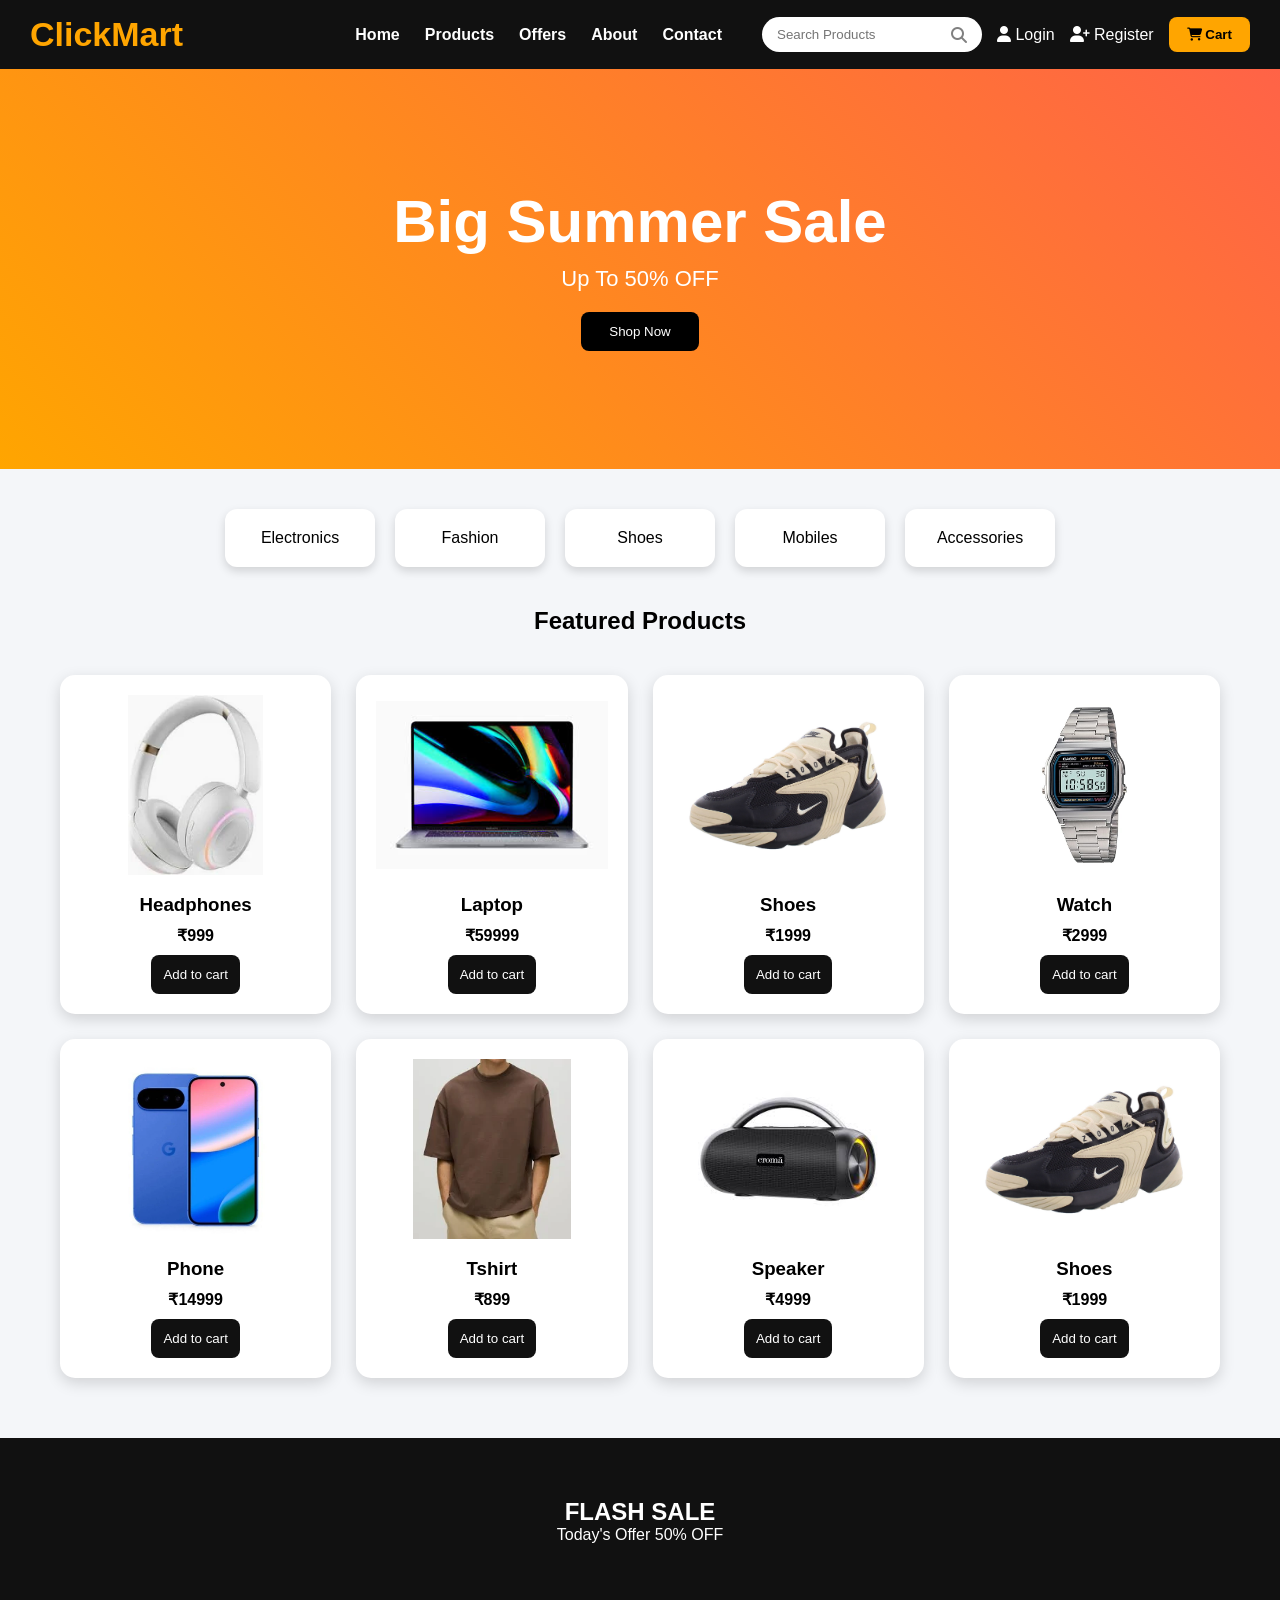
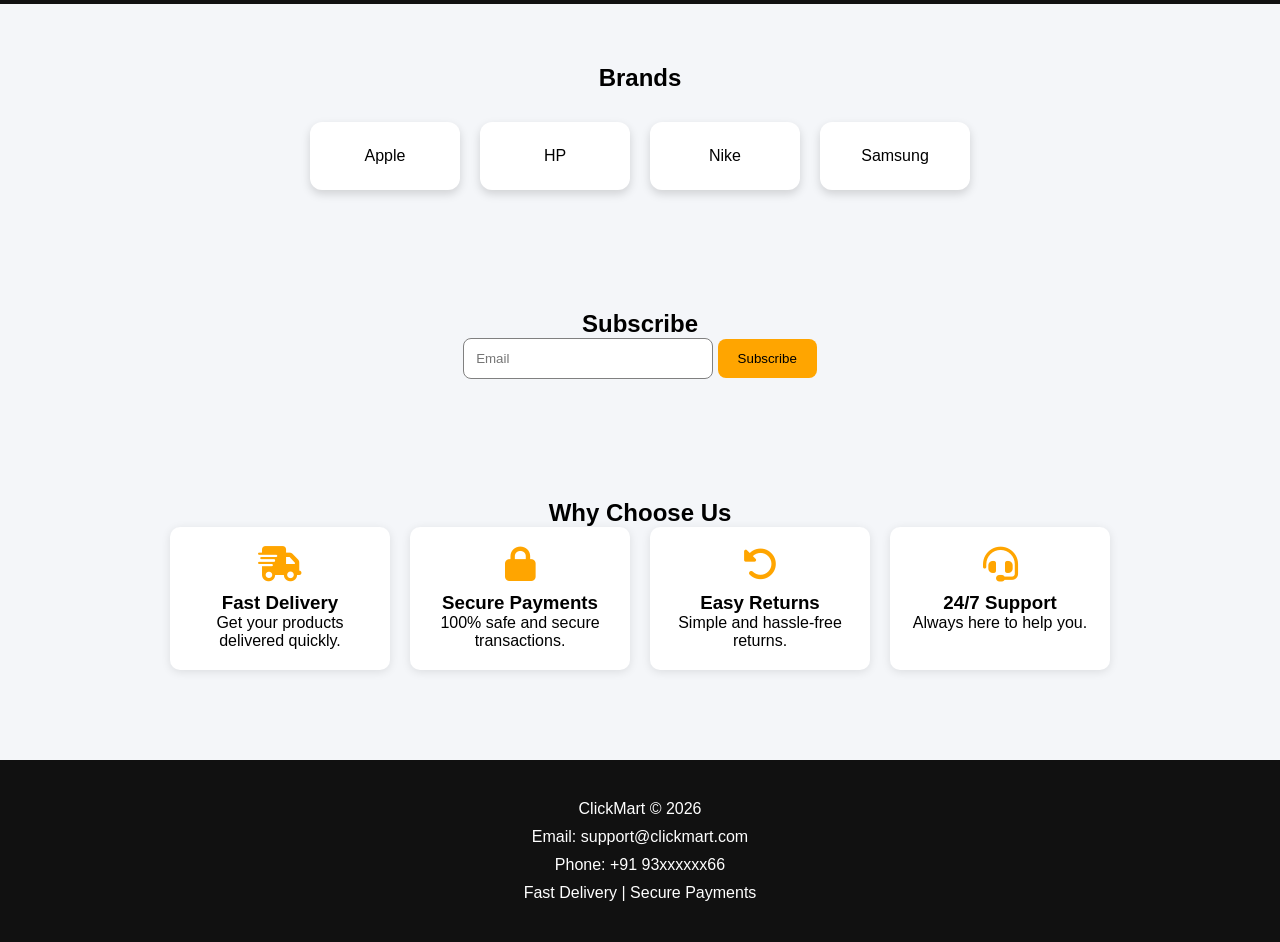
<file: index.html>
<!DOCTYPE html>
<html lang="en">

<head>

<meta charset="UTF-8">
<meta name="viewport" content="width=device-width, initial-scale=1.0">

<title>ClickMart</title>

<link rel="stylesheet"
href="https://cdnjs.cloudflare.com/ajax/libs/font-awesome/6.5.1/css/all.min.css">

<link rel="stylesheet" href="style.css">

</head>

<body>


<header>

<div class="logo">
ClickMart
</div>

<nav class="navbar">

<ul class="nav-links">

<li><a href="#home">Home</a></li>
<li><a href="#products">Products</a></li>
<li><a href="#offers">Offers</a></li>
<li><a href="#about">About</a></li>
<li><a href="#contact">Contact</a></li>

</ul>

<div class="right-section">

<div class="search-container">

<input type="text"
placeholder="Search Products"
class="search-box">

<i class="fa-solid fa-magnifying-glass"></i>

</div>

<a href="login.html">
<i class="fa-solid fa-user"></i>
Login
</a>

<a href="registration.html">
<i class="fa-solid fa-user-plus"></i>
Register
</a>

<button class="cart-btn">

<i class="fa-solid fa-cart-shopping"></i>

Cart

</button>

</div>

</nav>

</header>




<section class="hero" id="homde">

<h1>Big Summer Sale</h1>

<p>Up To 50% OFF</p>

<button>Shop Now</button>

</section>

<section class="categories" id="products">

<div>Electronics</div>
<div>Fashion</div>
<div>Shoes</div>
<div>Mobiles</div>
<div>Accessories</div>

</section>



<h2 class="title">
Featured Products
</h2>

<section class="products">

<div class="card">
<img src="headphone.webp">
<h3>Headphones</h3>
<p>₹999</p>
<button>Add to cart</button>
</div>

<div class="card">
<img src="laptop.jpg">
<h3>Laptop</h3>
<p>₹59999</p>
<button>Add to cart</button>
</div>

<div class="card">
<img src="shoes.jpg">
<h3>Shoes</h3>
<p>₹1999</p>
<button>Add to cart</button>
</div>

<div class="card">
<img src="watch.jpg">
<h3>Watch</h3>
<p>₹2999</p>
<button>Add to cart</button>
</div>

<div class="card">
<img src="mobile.webp">
<h3>Phone</h3>
<p>₹14999</p>
<button>Add to cart</button>
</div>

<div class="card">
<img src="tshirt.webp">
<h3>Tshirt</h3>
<p>₹899</p>
<button>Add to cart</button>
</div>

<div class="card">
<img src="speaker.jpg">
<h3>Speaker</h3>
<p>₹4999</p>
<button>Add to cart</button>
</div>

<div class="card">
<img src="shoes.jpg">
<h3>Shoes</h3>
<p>₹1999</p>
<button>Add to cart</button>
</div>

</section>


<section class="offer" id="offers">

<h2>FLASH SALE</h2>

<p>Today's Offer 50% OFF</p>

</section>


<section class="brands" >

<h2>Brands</h2>

<div class="brand-box">

<div>Apple</div>
<div>HP</div>
<div>Nike</div>
<div>Samsung</div>

</div>

</section>


<section class="newsletter">

<h2>Subscribe</h2>

<input placeholder="Email">

<button>Subscribe</button>

</section>

<section class="features" id="about">
    <h2>Why Choose Us</h2>

    <div class="feature-boxes">
        <div class="feature">
            <i class="fa-solid fa-truck-fast"></i>
            <h3>Fast Delivery</h3>
            <p>Get your products delivered quickly.</p>
        </div>

        <div class="feature">
            <i class="fa-solid fa-lock"></i>
            <h3>Secure Payments</h3>
            <p>100% safe and secure transactions.</p>
        </div>

        <div class="feature">
            <i class="fa-solid fa-rotate-left"></i>
            <h3>Easy Returns</h3>
            <p>Simple and hassle-free returns.</p>
        </div>

        <div class="feature">
            <i class="fa-solid fa-headset"></i>
            <h3>24/7 Support</h3>
            <p>Always here to help you.</p>
        </div>
    </div>
</section>


<footer id="contact">

<p>ClickMart © 2026</p>

<p>Email: support@clickmart.com</p>

<p>Phone: +91 93xxxxxx66</p>

<p>Fast Delivery | Secure Payments</p>

</footer>

</body>
</html>
</file>
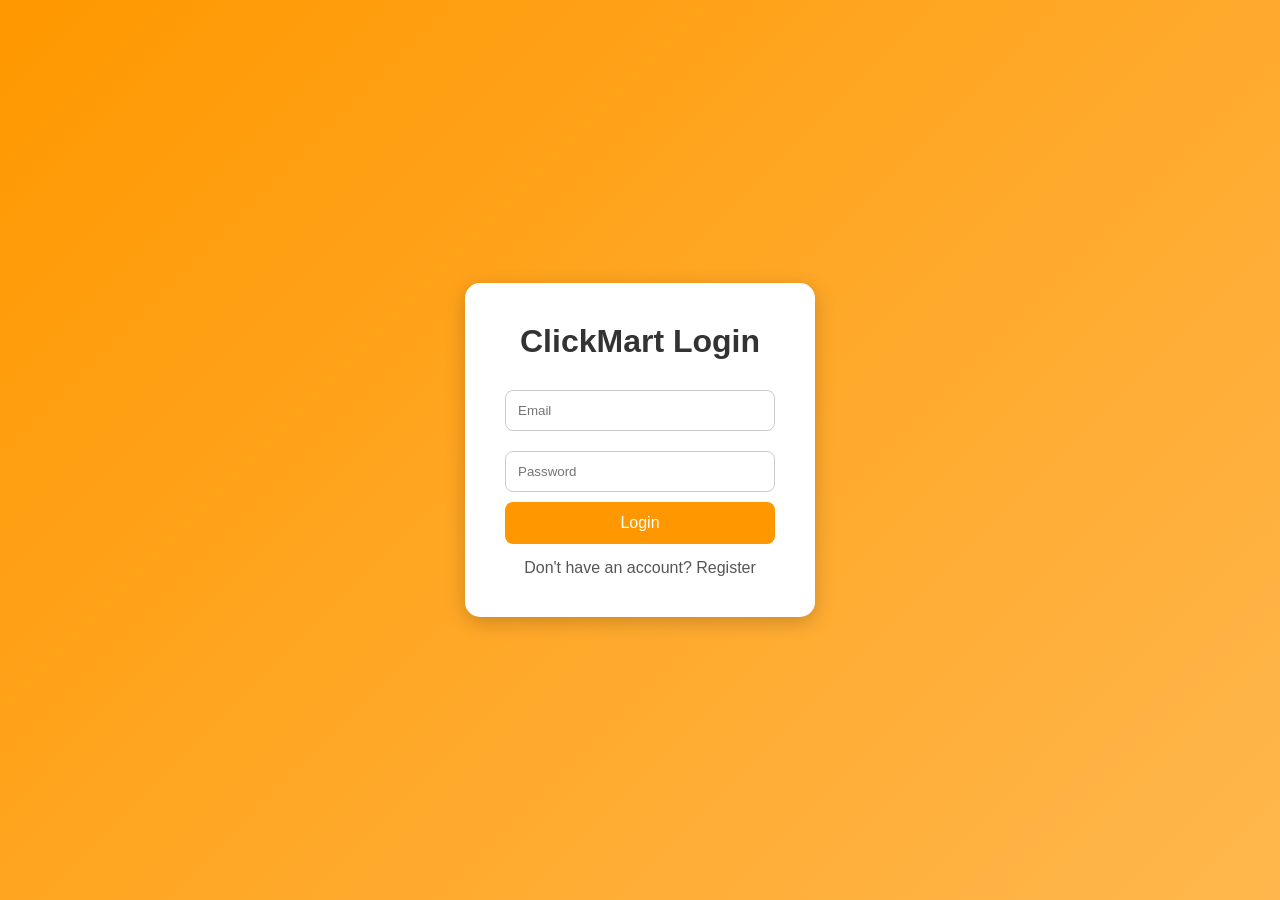
<file: login.html>
<!DOCTYPE html>
<html lang="en">
<head>
<meta charset="UTF-8">
<meta name="viewport" content="width=device-width, initial-scale=1.0">
<title>ClickMart Login</title>

<style>
*{
    margin:0;
    padding:0;
    box-sizing:border-box;
    font-family:Arial,sans-serif;
}

body{
    height:100vh;
    display:flex;
    justify-content:center;
    align-items:center;
    background:linear-gradient(135deg,#ff9800,#ffb74d);
}

.login-box{
    background:#fff;
    padding:40px;
    border-radius:15px;
    width:350px;
    text-align:center;
    box-shadow:0 5px 20px rgba(0,0,0,0.2);
}

.login-box h1{
    margin-bottom:20px;
    color:#333;
}

.input-box{
    width:100%;
    padding:12px;
    margin:10px 0;
    border:1px solid #ccc;
    border-radius:8px;
}

.login-btn{
    width:100%;
    padding:12px;
    background:#ff9800;
    color:white;
    border:none;
    border-radius:8px;
    font-size:16px;
    cursor:pointer;
}

.login-btn:hover{
    background:#e68900;
}

.register-link{
    margin-top:15px;
    display:block;
    text-decoration:none;
    color:#555;
}
</style>
</head>
<body>

<div class="login-box">
    <h1>ClickMart Login</h1>

    <form>
        <input type="email" placeholder="Email" class="input-box" required>

        <input type="password" placeholder="Password" class="input-box" required>

        <button type="submit" class="login-btn">
            Login
        </button>
    </form>

    <a href="registration.html" class="register-link">
        Don't have an account? Register
    </a>
</div>

</body>
</html>
</file>
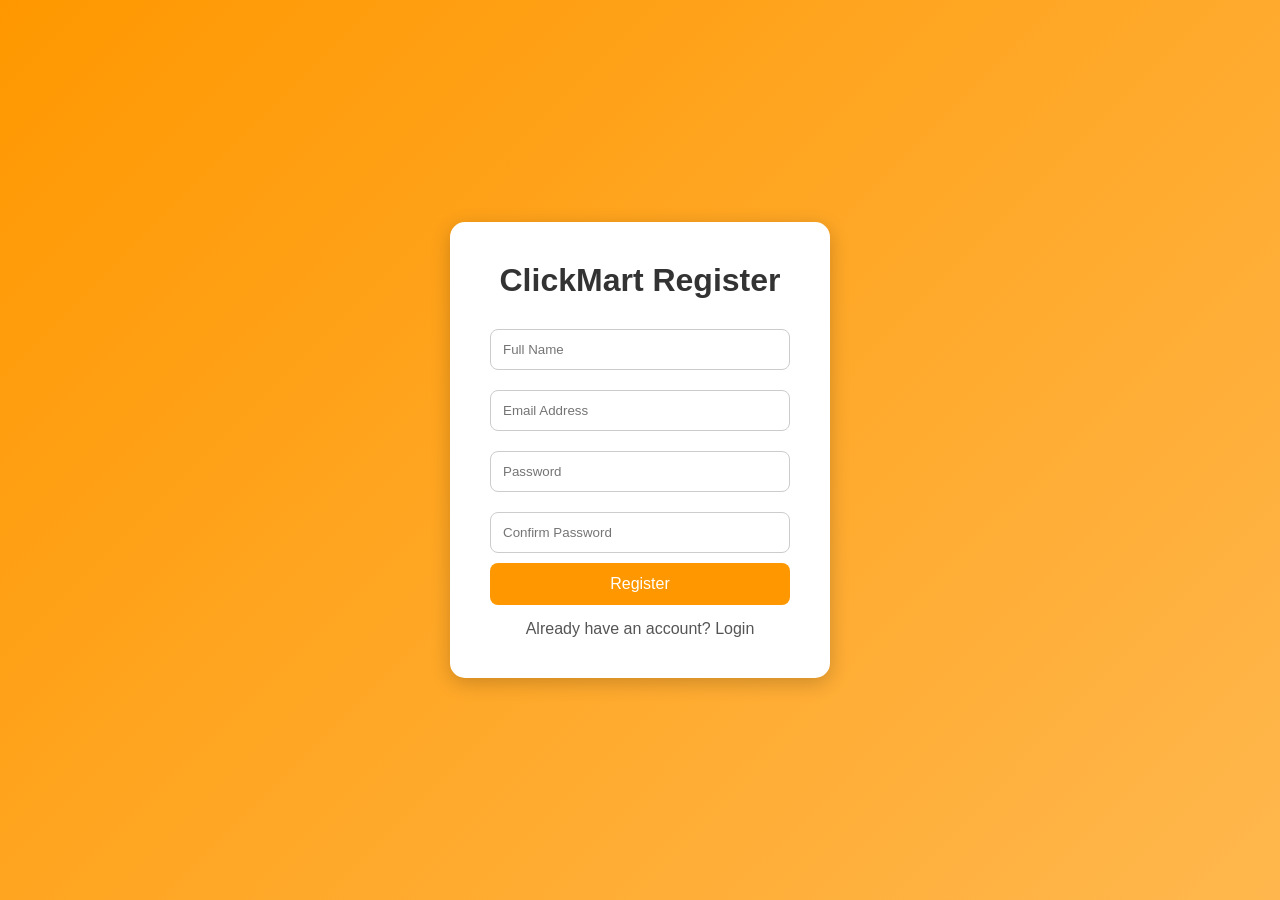
<file: registration.html>
<!DOCTYPE html>
<html lang="en">
<head>
<meta charset="UTF-8">
<meta name="viewport" content="width=device-width, initial-scale=1.0">
<title>ClickMart Register</title>

<style>
*{
    margin:0;
    padding:0;
    box-sizing:border-box;
    font-family:Arial,sans-serif;
}

body{
    height:100vh;
    display:flex;
    justify-content:center;
    align-items:center;
    background:linear-gradient(135deg,#ff9800,#ffb74d);
}

.register-box{
    background:#fff;
    padding:40px;
    border-radius:15px;
    width:380px;
    text-align:center;
    box-shadow:0 5px 20px rgba(0,0,0,0.2);
}

.register-box h1{
    margin-bottom:20px;
    color:#333;
}

.input-box{
    width:100%;
    padding:12px;
    margin:10px 0;
    border:1px solid #ccc;
    border-radius:8px;
}

.register-btn{
    width:100%;
    padding:12px;
    background:#ff9800;
    color:white;
    border:none;
    border-radius:8px;
    font-size:16px;
    cursor:pointer;
}

.register-btn:hover{
    background:#e68900;
}

.login-link{
    margin-top:15px;
    display:block;
    text-decoration:none;
    color:#555;
}
</style>
</head>
<body>

<div class="register-box">
    <h1>ClickMart Register</h1>

    <form>
        <input type="text" placeholder="Full Name" class="input-box" required>

        <input type="email" placeholder="Email Address" class="input-box" required>

        <input type="password" placeholder="Password" class="input-box" required>

        <input type="password" placeholder="Confirm Password" class="input-box" required>

        <button type="submit" class="register-btn">
            Register
        </button>
    </form>

    <a href="login.html" class="login-link">
        Already have an account? Login
    </a>
</div>

</body>
</html>
</file>
<file: style.css>
*{
   margin: 0;
   padding: 0;
   box-sizing: border-box;
    font-family:Arial, sans-serif;
}

body{
    background:#f4f6f9;
}



header{
    background:#111;
    color:white;
    padding:15px 30px;

    display:flex;
    justify-content:space-between;
    align-items:center;
    flex-wrap:wrap;
}

.logo{
    font-size:34px;
    font-weight:bold;
    color:orange;
}


.navbar{
    display:flex;
    align-items:center;
    gap:40px;
}



.nav-links{
    display:flex;
    list-style:none;
    gap:25px;
}

.nav-links a{
    color:white;
    text-decoration:none;
    font-weight:bold;
    transition:0.3s;
}

.nav-links a:hover{
    color:orange;
}

.right-section{
    display:flex;
    align-items:center;
    gap:15px;
}



.search-container{
    position:relative;
}

.search-box{
    padding:10px 40px 10px 15px;
    border:none;
    border-radius:25px;
    width:220px;
    outline:none;
}

.search-container i{
    position:absolute;
    right:15px;
    top:50%;
    transform:translateY(-50%);
    color:gray;
}



.right-section a{
    color:white;
    text-decoration:none;
    transition:0.3s;
}

.right-section a:hover{
    color:orange;
}



.cart-btn{
    background:orange;
    border:none;
    padding:10px 18px;
    border-radius:8px;
    cursor:pointer;
    font-weight:bold;
    transition:0.3s;
}

.cart-btn:hover{
    background:white;
    transform:scale(1.05);
}



.hero{
    height:400px;

    background:
    linear-gradient(45deg,orange,tomato);

    display:flex;
    flex-direction:column;
    justify-content:center;
    align-items:center;

    color:white;
    text-align:center;
}

.hero h1{
    font-size:60px;
}

.hero p{
    margin-top:10px;
    font-size:22px;
}

.hero button{
    margin-top:20px;
    padding:12px 28px;
    border:none;
    background:black;
    color:white;
    border-radius:8px;
    cursor:pointer;
    transition:0.3s;
}

.hero button:hover{
    background:white;
    color:black;
}

.categories{
    display:flex;
    justify-content:center;
    gap:20px;
    padding:40px;
    flex-wrap:wrap;
}

.categories div{
    background:white;
    padding:20px;
    width:150px;
    text-align:center;
    border-radius:12px;

    box-shadow:0 4px 10px rgba(0,0,0,0.15);

    transition:0.3s;
}

.categories div:hover{
    transform:translateY(-8px);
}


.title{
    text-align:center;
    margin-bottom:20px;
}

.products{
    display:grid;
    grid-template-columns:repeat(auto-fit,minmax(220px,1fr));
    gap:25px;

    max-width:1200px;
    margin:auto;

    padding:20px;
}

.card{
    background:white;

    border-radius:15px;

    padding:20px;

    text-align:center;

    box-shadow:0 5px 15px rgba(0,0,0,0.15);

    transition:0.3s;
}

.card:hover{
    transform:translateY(-10px) scale(1.03);

    box-shadow:0 10px 30px rgba(0,0,0,0.25);
}

.card img{
    width:100%;
    height:180px;
    object-fit:contain;
}

.card h3{
    margin-top:15px;
}

.card p{
    margin:10px 0;
    font-weight:bold;
}

.card button{
    background:#111;
    color:white;

    padding:12px;

    border:none;
    border-radius:8px;

    cursor:pointer;

    transition:0.3s;
}

.card button:hover{
    background:orange;
}



.offer{
    background:#111;
    color:white;
    text-align:center;

    padding:60px 20px;

    margin-top:40px;
}



.brands{
    padding:60px 20px;
    text-align:center;
}

.brand-box{
    display:flex;
    justify-content:center;
    gap:20px;
    flex-wrap:wrap;

    margin-top:30px;
}

.brand-box div{
    background:white;
    width:150px;

    padding:25px;

    border-radius:12px;

    box-shadow:0 4px 10px rgba(0,0,0,0.15);
}



.newsletter{
    text-align:center;
    padding:60px 20px;
}

.newsletter input{
    padding:12px;
    width:250px;

    border:1px solid gray;
    border-radius:8px;
}

.newsletter button{
    padding:12px 20px;

    background:orange;

    border:none;

    border-radius:8px;

    cursor:pointer;
}



footer{
    background:#111;
    color:white;

    text-align:center;

    padding:30px;

    margin-top:30px;
}

footer p{
    margin:10px 0;
}



@media(max-width:600px){

    header{
        flex-direction:column;
        gap:20px;
    }

    .navbar{
        flex-direction:column;
        gap:20px;
    }

    .nav-links{
        flex-wrap:wrap;
        justify-content:center;
    }

    .right-section{
        flex-wrap:wrap;
        justify-content:center;
    }

    .hero h1{
        font-size:40px;
    }

}

.features{
    padding:60px 20px;
    text-align:center;
}

.feature-boxes{
    display:flex;
    justify-content:center;
    gap:20px;
    flex-wrap:wrap;
}

.feature{
    width:220px;
    padding:20px;
    background:white;
    border-radius:10px;
    box-shadow:0 2px 10px rgba(0,0,0,0.1);
}

.feature i{
    font-size:35px;
    color:orange;
    margin-bottom:10px;
}
</file>
